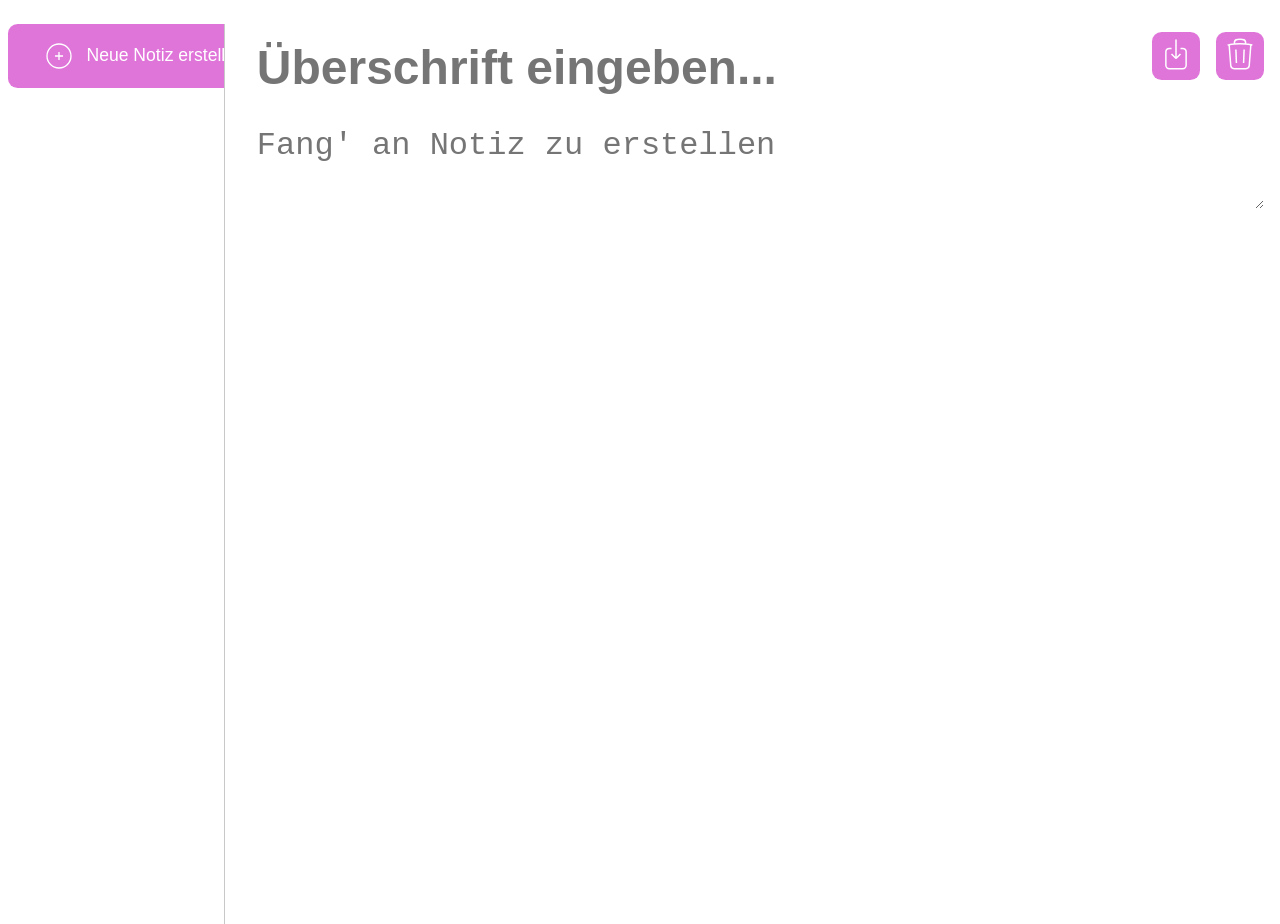
<file: index.html>
<!doctype html>
<html lang="en">
  <head>
    <meta charset="UTF-8" />
    <meta name="viewport" content="width=device-width, initial-scale=1.0" />
    <title>Notiz App</title>
    <link rel="stylesheet" href="style.css" />
  </head>
  <body>
    <div class="notes-app">
      <div class="linke-seite">
        <div class="sidebar">
          <button class="create-new">
            <svg
              xmlns="http://www.w3.org/2000/svg"
              fill="none"
              viewBox="0 0 24 24"
              strokeWidth="{1.5}"
              stroke="currentColor"
              class="size-6"
            >
              <path
                strokeLinecap="round"
                strokeLinejoin="round"
                d="M12 9v6m3-3H9m12 0a9 9 0 1 1-18 0 9 9 0 0 1 18 0Z"
              />
            </svg>
            Neue Notiz erstellen
          </button>
        </div>
        <div class="notes-list"></div>
      </div>
      <div class="main-content">
        <div class="title-and-save">
          <input
            type="text"
            name=""
            id="title-input"
            placeholder="Überschrift eingeben..."
          />
          <button class="save-note">
            <svg
              xmlns="http://www.w3.org/2000/svg"
              fill="none"
              viewBox="0 0 24 24"
              strokeWidth="{1.5}"
              stroke="currentColor"
              class="size-6"
            >
              <path
                strokeLinecap="round"
                strokeLinejoin="round"
                d="M9 8.25H7.5a2.25 2.25 0 0 0-2.25 2.25v9a2.25 2.25 0 0 0 2.25 2.25h9a2.25 2.25 0 0 0 2.25-2.25v-9a2.25 2.25 0 0 0-2.25-2.25H15M9 12l3 3m0 0 3-3m-3 3V2.25"
              />
            </svg>
          </button>
          <button class="delete-note">
            <svg
              xmlns="http://www.w3.org/2000/svg"
              fill="none"
              viewBox="0 0 24 24"
              strokeWidth="{1.5}"
              stroke="currentColor"
              class="size-6"
            >
              <path
                strokeLinecap="round"
                strokeLinejoin="round"
                d="m14.74 9-.346 9m-4.788 0L9.26 9m9.968-3.21c.342.052.682.107 1.022.166m-1.022-.165L18.16 19.673a2.25 2.25 0 0 1-2.244 2.077H8.084a2.25 2.25 0 0 1-2.244-2.077L4.772 5.79m14.456 0a48.108 48.108 0 0 0-3.478-.397m-12 .562c.34-.059.68-.114 1.022-.165m0 0a48.11 48.11 0 0 1 3.478-.397m7.5 0v-.916c0-1.18-.91-2.164-2.09-2.201a51.964 51.964 0 0 0-3.32 0c-1.18.037-2.09 1.022-2.09 2.201v.916m7.5 0a48.667 48.667 0 0 0-7.5 0"
              />
            </svg>
          </button>
        </div>
        <textarea
          id="content-input"
          placeholder="Fang' an Notiz zu erstellen"
        ></textarea>
      </div>
    </div>
    <script src="extrapage.js"></script>
    <script src="app.js"></script>
  </body>
</html>
</file>
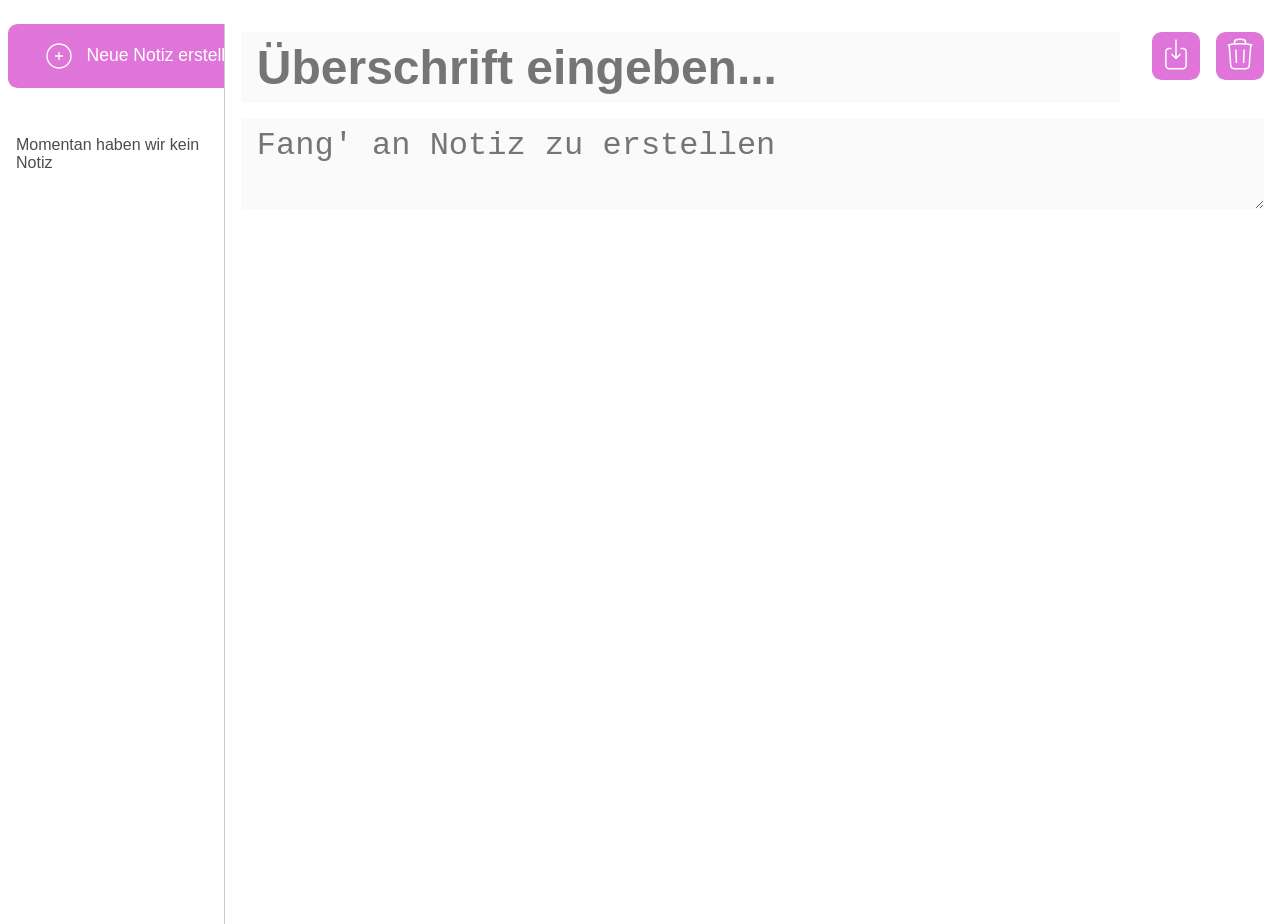
<file: APP.html>
<!doctype html>
<html lang="en">
  <head>
    <meta charset="UTF-8" />
    <meta name="viewport" content="width=device-width, initial-scale=1.0" />
    <title>Document</title>
    <link rel="stylesheet" href="APPCSS.css" />
    <script src="notizAppJAVA.js" defer></script>
    <link rel="manifest" href="manifest.json" />
    <meta name="theme-color" content="#df74d9" />
    <link rel="apple-touch-icon" href="icon-192.png" />
  </head>
  <body>
    <div class="notes-app">
      <div class="linke-seite">
        <div class="sidebar">
          <button class="create-new">
            <svg
              xmlns="http://www.w3.org/2000/svg"
              fill="none"
              viewBox="0 0 24 24"
              strokeWidth="{1.5}"
              stroke="currentColor"
              className="size-6"
            >
              <path
                strokeLinecap="round"
                strokeLinejoin="round"
                d="M12 9v6m3-3H9m12 0a9 9 0 1 1-18 0 9 9 0 0 1 18 0Z"
              />
            </svg>
            Neue Notiz erstellen
          </button>
        </div>
        <div class="notes-list">
          <div class="note-entry">
            <div class="note-title">Notiz 1</div>
            <div class="note-content-teaser">
              Das hier ist Beispielnotiz Lorem ipsum dolor sit amet, consectetur
              adipisicing elit. Suscipit adipisci quasi officia magni corporis
              alias ea sint? Officia eligendi in laboriosam! Laboriosam sint
              modi laudantium exercitationem reiciendis est eligendi dicta.
            </div>
            <div class="note-data">16.08.1991, 13:21:49</div>
          </div>
          <div class="note-entry">
            <div class="note-title">Notiz 2</div>
            <div class="note-content-teaser">
              Das hier ist Beispielnotiz Lorem ipsum dolor sit amet, consectetur
              adipisicing elit. Suscipit adipisci quasi officia magni corporis
              alias ea sint? Officia eligendi in laboriosam! Laboriosam sint
              modi laudantium exercitationem reiciendis est eligendi dicta.
            </div>
            <div class="note-data">16.08.1991, 13:21:49</div>
          </div>
          <div class="note-entry">
            <div class="note-title">Notiz 3</div>
            <div class="note-content-teaser">
              Das hier ist Beispielnotiz Lorem ipsum dolor sit amet, consectetur
              adipisicing elit. Suscipit adipisci quasi officia magni corporis
              alias ea sint? Officia eligendi in laboriosam! Laboriosam sint
              modi laudantium exercitationem reiciendis est eligendi dicta.
            </div>
            <div class="note-data">16.08.1991, 13:21:49</div>
          </div>
        </div>
      </div>
      <div class="main-content">
        <div class="title-and-save">
          <input
            type="text"
            name=""
            id="title-input"
            placeholder="Überschrift eingeben..."
          />
          <button class="save-note">
            <svg
              xmlns="http://www.w3.org/2000/svg"
              fill="none"
              viewBox="0 0 24 24"
              strokeWidth="{1.5}"
              stroke="currentColor"
              className="size-6"
            >
              <path
                strokeLinecap="round"
                strokeLinejoin="round"
                d="M9 8.25H7.5a2.25 2.25 0 0 0-2.25 2.25v9a2.25 2.25 0 0 0 2.25 2.25h9a2.25 2.25 0 0 0 2.25-2.25v-9a2.25 2.25 0 0 0-2.25-2.25H15M9 12l3 3m0 0 3-3m-3 3V2.25"
              />
            </svg>
          </button>
          <button class="delete-note">
            <svg
              xmlns="http://www.w3.org/2000/svg"
              fill="none"
              viewBox="0 0 24 24"
              strokeWidth="{1.5}"
              stroke="currentColor"
              className="size-6"
            >
              <path
                strokeLinecap="round"
                strokeLinejoin="round"
                d="m14.74 9-.346 9m-4.788 0L9.26 9m9.968-3.21c.342.052.682.107 1.022.166m-1.022-.165L18.16 19.673a2.25 2.25 0 0 1-2.244 2.077H8.084a2.25 2.25 0 0 1-2.244-2.077L4.772 5.79m14.456 0a48.108 48.108 0 0 0-3.478-.397m-12 .562c.34-.059.68-.114 1.022-.165m0 0a48.11 48.11 0 0 1 3.478-.397m7.5 0v-.916c0-1.18-.91-2.164-2.09-2.201a51.964 51.964 0 0 0-3.32 0c-1.18.037-2.09 1.022-2.09 2.201v.916m7.5 0a48.667 48.667 0 0 0-7.5 0"
              />
            </svg>
          </button>
        </div>
        <textarea
          id="content-input"
          placeholder="Fang' an Notiz zu erstellen"
        ></textarea>
      </div>
    </div>
    <script>
      if ("serviceWorker" in navigator) {
        navigator.serviceWorker.register("./service-worker.js");
      }
    </script>
  </body>
</html>
</file>
<file: style.css>
html, body {
  font-family: Arial, Helvetica, sans-serif;
  height: 100%;
  margin: 0;
}

button {
  background-color: rgb(223, 116, 217);
  color: white;
  border-radius: 0.6rem;
  font-size: 1.2rem;
  border: none;
  outline: rgb(223, 116, 217);
  transition: all 0.3s ease;
}

button:hover {
  transform: scale(1.05);
  cursor: pointer;
}

input:hover {
  border: none;
}
.note-entry button {
  width: 16rem;
}

.notes-app {
  display: flex;
  margin-top: 1rem;
}

.main-content {
  display: flex;
  flex-direction: column;
  padding: 1rem;
  height: 100%;
  width: 82%;
}

.linke-seite {
  height: 100vh;
  width: 18%;
  box-sizing: border-box;
  border-right: 1px solid rgb(200, 200, 200);
  margin-top: 0.5rem;
  overflow-y: scroll;
  padding-left: 0.5rem;
}

.create-new {
  height: 4rem;
  width: 17rem;
  font-size: 1.1rem;
}

.create-new svg {
  width: 2rem;
  height: 2rem;
  vertical-align: middle;
  margin-right: 0.4rem;
}

.save-note,
.delete-note {
  height: 3rem;
  width: 3rem;
  margin-left: 0.5rem;
}

.notes-list {
  margin-top: 2rem;
}

.note-entry {

  padding: 0.5rem;
  margin-top: 1rem;
  gap: 1rem;
   height: 7rem;
  width: 16rem;
  border-radius: 0.8rem;
  border-color: rgb(225, 224, 226);
  border-style: groove;
  display: flex;
  flex-direction: column;
}

.title-and-save {
  display: flex;
  justify-content: space-between;
  align-items: flex-start;
  margin-bottom: 1rem;
  gap: 0.5rem;
}

#title-input {
  flex: 1;
  padding: 0.5rem 1rem;
  font-size: 3rem;
  font-weight: bold;
  border: none;
  margin-right: 1rem;
}

#title-input:focus {
  border: none;
  outline: none;
}

#content-input {
  flex: 1;
  padding: 0.5rem 1rem;
  font-size: 2rem;
  border: none;
}

#content-input:focus {
  border: none;
  outline: none;
}


.note-entry:hover {
  cursor: pointer;
  background-color: rgb(241, 239, 239);
  border: none;
  transform: scale(1.05);
}

.note-title {
  font-size: 1.3rem;
  font-weight: bold;
  align-self: flex-start;
}

.note-content-teaser {
  font-size: 1rem;
  flex: 1;
  display: flex;
  align-items: center;
  overflow: hidden;
  display: -webkit-box;
  -webkit-line-clamp: 3;
  -webkit-box-orient: vertical;
}

.note-data {
  font-size: 0.8rem;
  align-self: flex-end;
  font-style: italic;
}
</file>
<file: APPCSS.css>
html, body {
  font-family: Arial, Helvetica, sans-serif;
  height: 100%;
  margin: 0;
}

button {
  background-color: rgb(223, 116, 217);
  color: white;
  border-radius: 0.6rem;
  font-size: 1.2rem;
  border: none;
  outline: rgb(223, 116, 217);
  transition: all 0.3s ease;
}

button:hover {
  transform: scale(1.05);
  cursor: pointer;
}

input:hover {
  border: none;
}
.note-entry button {
  width: 16rem;
}

.notes-app {
  display: flex;
  margin-top: 1rem;
}

.main-content {
  display: flex;
  flex-direction: column;
  padding: 1rem;
  height: 100%;
  width: 82%;
}

.linke-seite {
  height: 100vh;
  width: 18%;
  box-sizing: border-box;
  border-right: 1px solid rgb(200, 200, 200);
  margin-top: 0.5rem;
  overflow-y: scroll;
  padding-left: 0.5rem;
}

.create-new {
  height: 4rem;
  width: 17rem;
  font-size: 1.1rem;
}

.create-new svg {
  width: 2rem;
  height: 2rem;
  vertical-align: middle;
  margin-right: 0.4rem;
}

.save-note,
.delete-note {
  height: 3rem;
  width: 3rem;
  margin-left: 0.5rem;
}

.notes-list {
  margin-top: 2rem;
}

.note-entry {

  padding: 0.5rem;
  margin-top: 1rem;
  gap: 1rem;
   height: 7rem;
  width: 16rem;
  border-radius: 0.8rem;
  border-color: rgb(225, 224, 226);
  border-style: groove;
  display: flex;
  flex-direction: column;
}

.title-and-save {
  display: flex;
  justify-content: space-between;
  align-items: flex-start;
  margin-bottom: 1rem;
  gap: 0.5rem;
}

#title-input {
  flex: 1;
  padding: 0.5rem 1rem;
  font-size: 3rem;
  font-weight: bold;
  border: none;
  margin-right: 1rem;
}

#title-input:focus {
  border: none;
  outline: none;
}

#content-input {
  flex: 1;
  padding: 0.5rem 1rem;
  font-size: 2rem;
  border: none;
}

#content-input:focus {
  border: none;
  outline: none;
}


.note-entry:hover {
  cursor: pointer;
  background-color: rgb(241, 239, 239);
  border: none;
  transform: scale(1.05);
}

.note-title {
  font-size: 1.3rem;
  font-weight: bold;
  align-self: flex-start;
}

.note-content-teaser {
  font-size: 1rem;
  flex: 1;
  display: flex;
  align-items: center;
  overflow: hidden;
  display: -webkit-box;
  -webkit-line-clamp: 3;
  -webkit-box-orient: vertical;
}

.note-data {
  font-size: 0.8rem;
  align-self: flex-end;
  font-style: italic;
}
</file>
